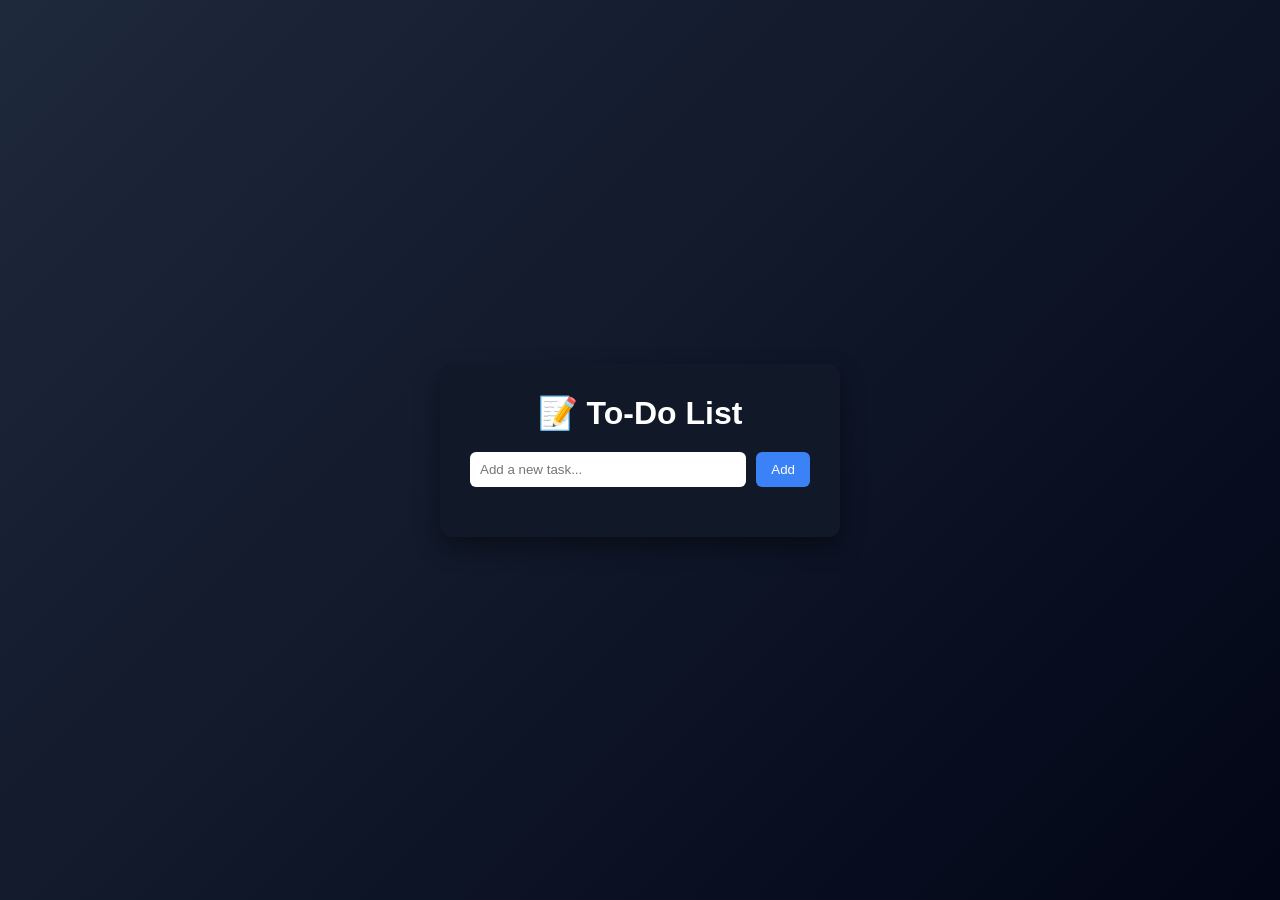
<file: TO DO APP/index.html>
<!DOCTYPE html>
<html lang="en">
<head>
    <meta charset="UTF-8">
    <meta name="viewport" content="width=device-width, initial-scale=1.0">
    <title>To-Do App</title>

    <link rel="stylesheet" href="style.css">
</head>

<body>

<div class="container">

    <h1>📝 To-Do List</h1>

    <div class="input-box">
        <input type="text" id="taskInput" placeholder="Add a new task...">
        <button id="addBtn">Add</button>
    </div>

    <ul id="taskList"></ul>

</div>

<script src="script.js"></script>
</body>
</html>
</file>
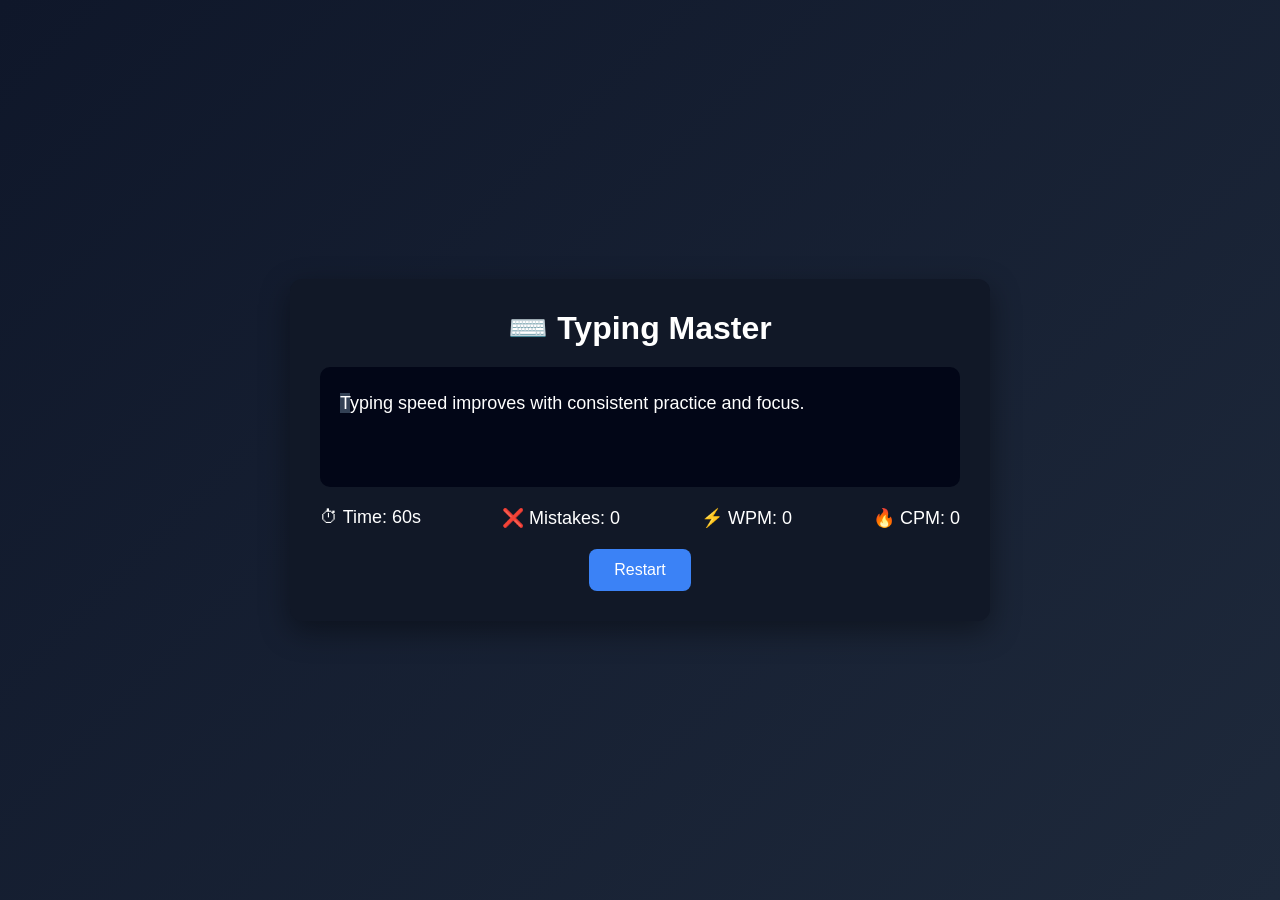
<file: TYPING SPEED/index.html>
<!DOCTYPE html>
<html lang="en">
<head>
  <meta charset="UTF-8">
  <meta name="viewport" content="width=device-width, initial-scale=1.0">
  <title>Typing Master</title>

  <link rel="stylesheet" href="style.css">
</head>

<body>

<div class="app">

  <h1>⌨️ Typing Master</h1>

  <!-- Typing Text -->
  <div class="typing-box">
      <p class="typing-text"></p>
  </div>

  <!-- Hidden Input -->
  <input type="text" class="input-field" autofocus>

  <!-- Stats -->
  <div class="stats">
      <div>⏱ Time: <span class="time">60</span>s</div>
      <div>❌ Mistakes: <span class="mistake">0</span></div>
      <div>⚡ WPM: <span class="wpm">0</span></div>
      <div>🔥 CPM: <span class="cpm">0</span></div>
  </div>

  <button class="restart">Restart</button>

</div>

<script src="script.js"></script>
</body>
</html>
</file>
<file: TO DO APP/style.css>
*{
    margin:0;
    padding:0;
    box-sizing:border-box;
    font-family:Segoe UI, sans-serif;
}

body{
    height:100vh;
    display:flex;
    justify-content:center;
    align-items:center;
    background:linear-gradient(135deg,#1e293b,#020617);
}

.container{
    background:#111827;
    padding:30px;
    border-radius:12px;
    width:400px;
    color:#fff;
    box-shadow:0 10px 25px rgba(0,0,0,0.4);
}

h1{
    text-align:center;
    margin-bottom:20px;
}

.input-box{
    display:flex;
    gap:10px;
}

input{
    flex:1;
    padding:10px;
    border:none;
    border-radius:6px;
    outline:none;
}

button{
    padding:10px 15px;
    border:none;
    border-radius:6px;
    background:#3b82f6;
    color:white;
    cursor:pointer;
}

button:hover{
    background:#2563eb;
}

ul{
    margin-top:20px;
    list-style:none;
}

li{
    background:#020617;
    padding:10px;
    margin-bottom:10px;
    border-radius:6px;
    display:flex;
    justify-content:space-between;
    align-items:center;
}

.delete{
    background:#ef4444;
}

.delete:hover{
    background:#dc2626;
}
</file>
<file: TYPING SPEED/style.css>
*{
    margin:0;
    padding:0;
    box-sizing:border-box;
    font-family: "Segoe UI", sans-serif;
}

body{
    height:100vh;
    display:flex;
    justify-content:center;
    align-items:center;
    background:linear-gradient(135deg,#0f172a,#1e293b);
    color:#fff;
}

.app{
    width:700px;
    max-width:90%;
    background:#111827;
    padding:30px;
    border-radius:12px;
    box-shadow:0 10px 30px rgba(0,0,0,0.4);
    text-align:center;
}

h1{
    margin-bottom:20px;
}

.typing-box{
    background:#020617;
    padding:20px;
    border-radius:10px;
    min-height:120px;
    margin-bottom:20px;
    line-height:1.8;
    text-align:left;
}

.typing-text span{
    font-size:18px;
}

.typing-text span.active{
    background:#334155;
}

.typing-text span.correct{
    color:#22c55e;
}

.typing-text span.wrong{
    color:#ef4444;
}

.input-field{
    opacity:0;
    position:absolute;
}

.stats{
    display:flex;
    justify-content:space-between;
    margin:20px 0;
    font-size:18px;
}

button{
    padding:12px 25px;
    border:none;
    background:#3b82f6;
    color:#fff;
    border-radius:8px;
    cursor:pointer;
    font-size:16px;
    transition:0.3s;
}

button:hover{
    background:#2563eb;
}
</file>
